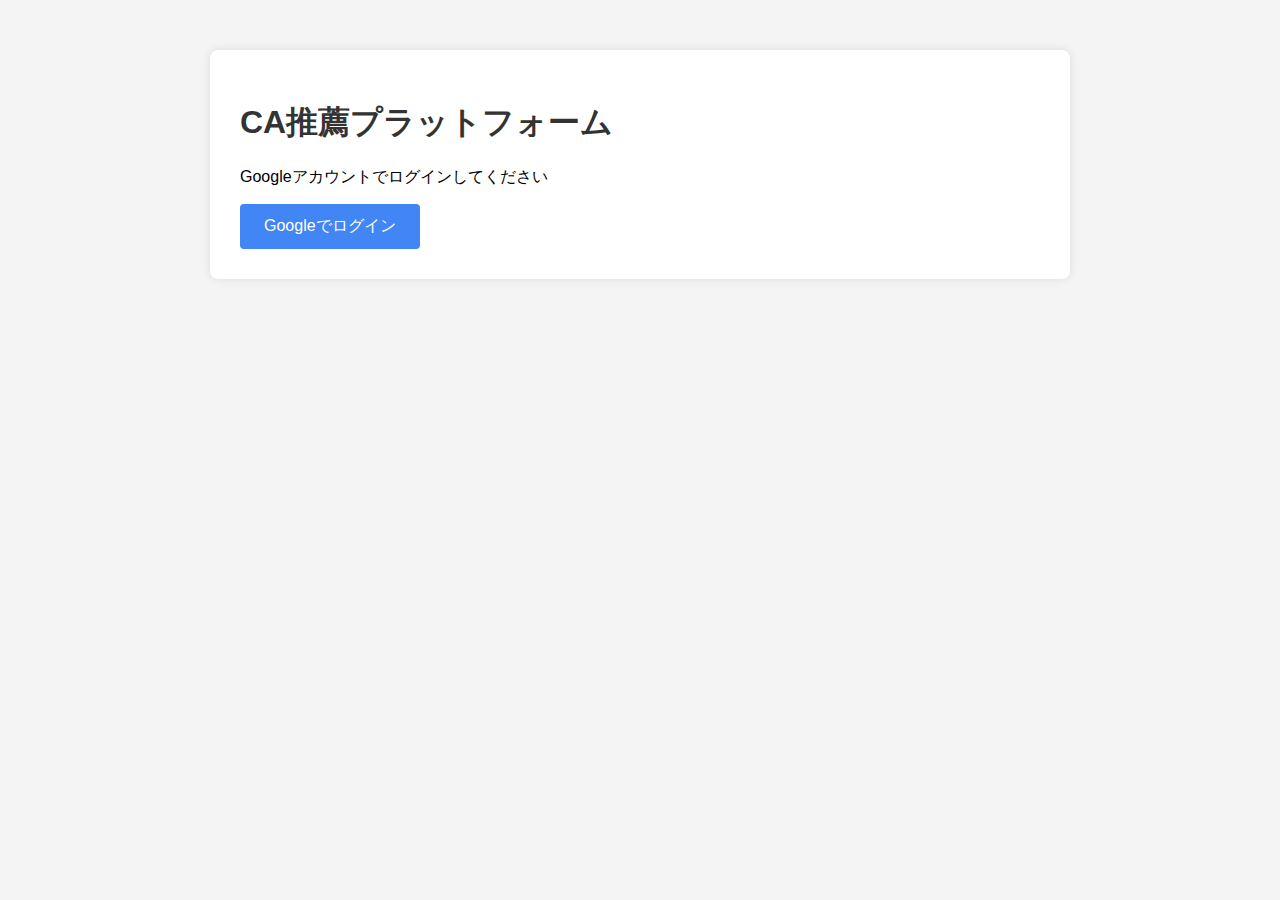
<file: index.html>
<!DOCTYPE html>
<html lang="ja">

<head>
    <meta charset="UTF-8">
    <title>CA推薦プラットフォーム - ログイン</title>
    <link rel="stylesheet" href="style.css">
</head>

<body>
    <div class="container">
        <h1>CA推薦プラットフォーム</h1>
        <p>Googleアカウントでログインしてください</p>
        <a href="jobseekers.html" class="google-login-button">Googleでログイン</a>
    </div>
</body>

</html>
</file>
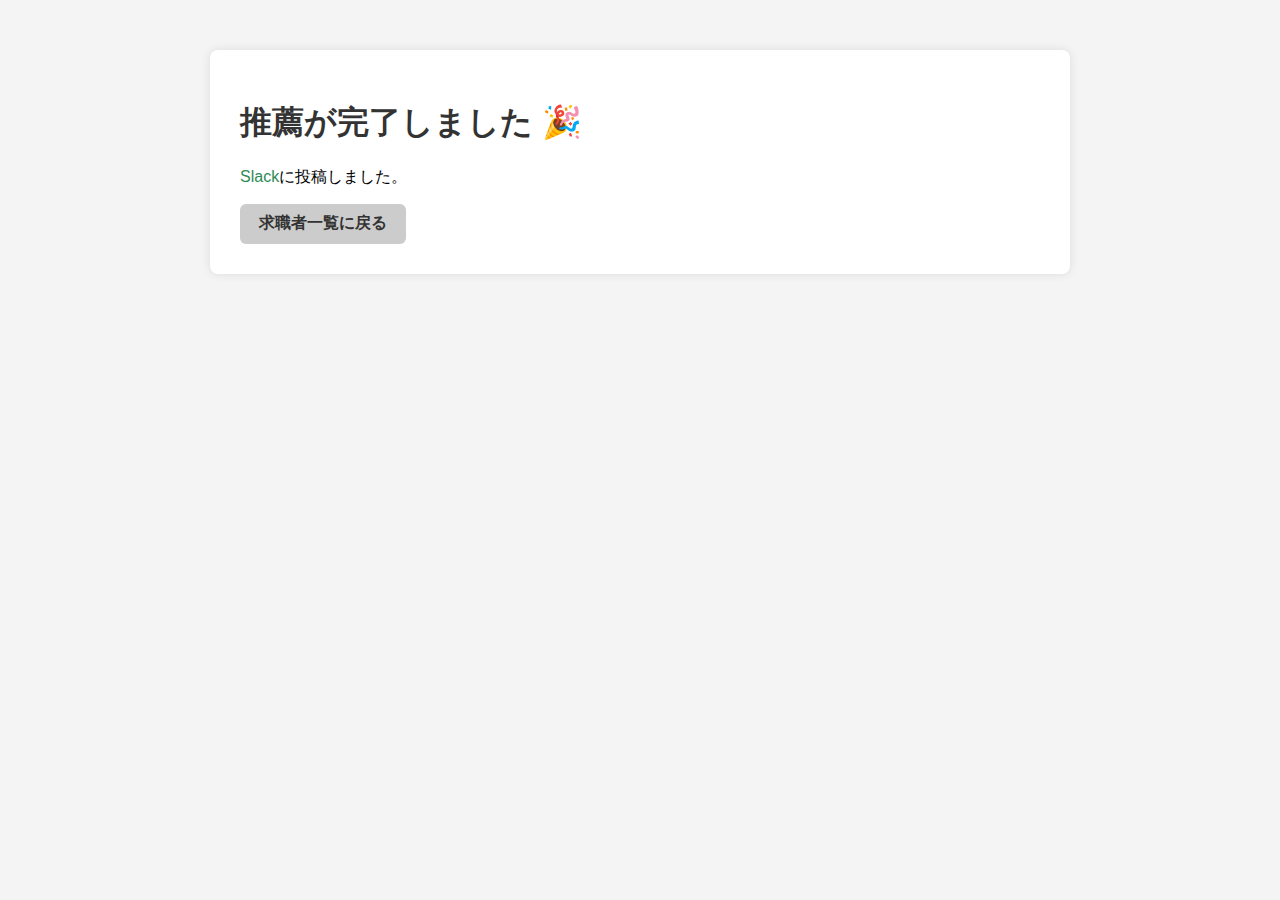
<file: complete.html>
<!DOCTYPE html>
<html lang="ja">
<head>
    <meta charset="UTF-8">
    <title>推薦完了 - CA推薦プラットフォーム</title>
    <link rel="stylesheet" href="style.css">
</head>
<body>
    <div class="container">
        <h1>推薦が完了しました 🎉</h1>
        <p><a href="#">Slack</a>に投稿しました。</p>
        <a href="jobseekers.html" style="display:inline-block; background:#ccc; color:#333; border:none; border-radius:6px; padding:0.6em 1.2em; font-size:1em; font-weight:bold; text-decoration:none;">求職者一覧に戻る</a>
    </div>
</body>
</html>
</file>
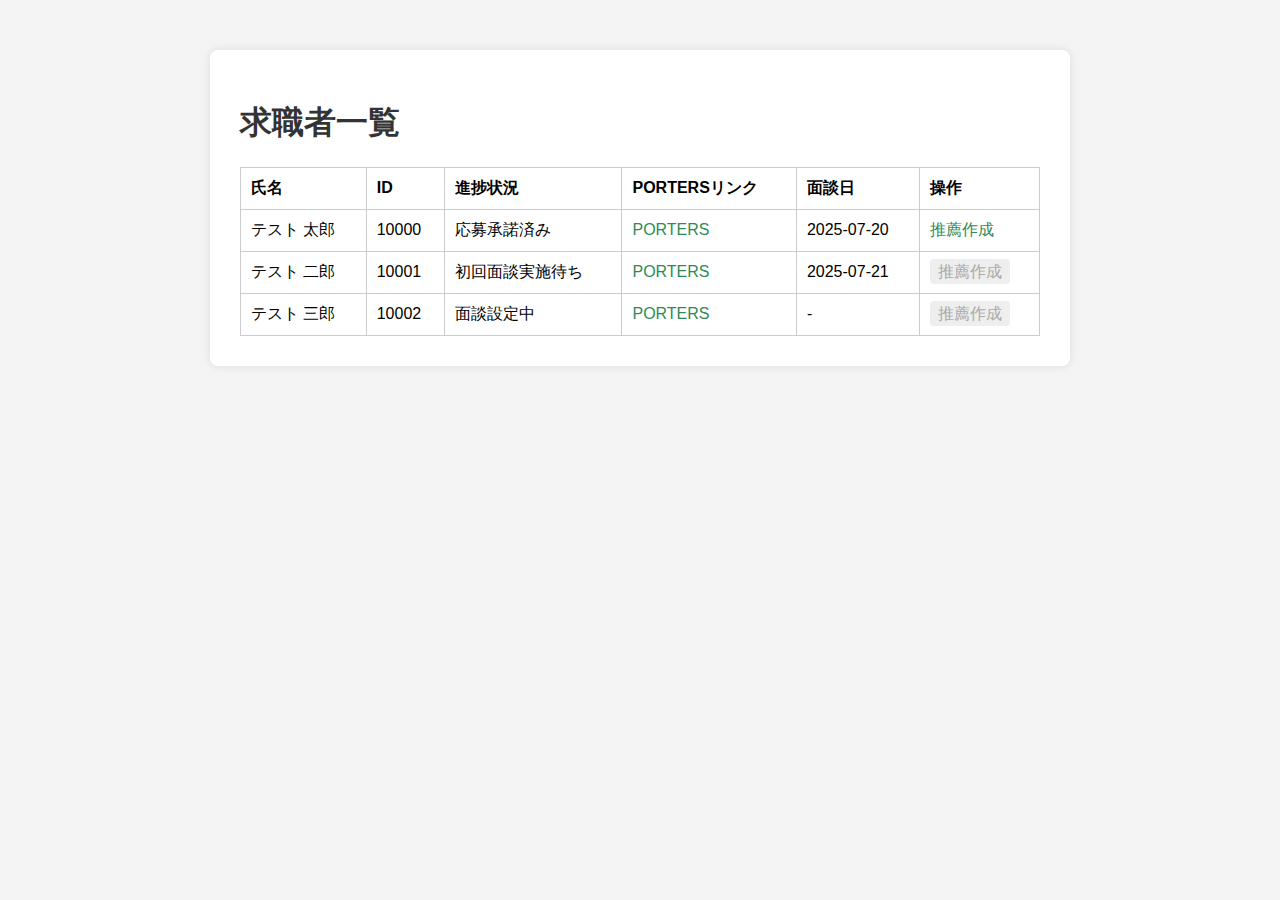
<file: jobseekers.html>
<!DOCTYPE html>
<html lang="ja">
<head>
    <meta charset="UTF-8">
    <title>求職者一覧 - CA推薦プラットフォーム</title>
    <link rel="stylesheet" href="style.css">
</head>
<body>
    <div class="container">
        <h1>求職者一覧</h1>
        <table>
            <thead>
                <tr>
                    <th>氏名</th>
                    <th>ID</th>
                    <th>進捗状況</th>
                    <th>PORTERSリンク</th>
                    <th>面談日</th>
                    <th>操作</th>
                </tr>
            </thead>
            <tbody>
                <tr>
                    <td>テスト 太郎</td>
                    <td>10000</td>
                    <td>応募承諾済み</td>
                    <td><a href="https://www.porters.jp/" target="_blank">PORTERS</a></td>
                    <td>2025-07-20</td>
                    <td><a href="recommendation.html">推薦作成</a></td>
                </tr>
                <tr>
                    <td>テスト 二郎</td>
                    <td>10001</td>
                    <td>初回面談実施待ち</td>
                    <td><a href="https://www.porters.jp/" target="_blank">PORTERS</a></td>
                    <td>2025-07-21</td>
                    <td>
                        <a href="#" class="disabled-link" tabindex="-1" aria-disabled="true"
                            style="pointer-events: none; color: #aaa; background: #eee; border-radius: 4px; padding: 4px 8px; text-decoration: none;">推薦作成
                        </a>
                    </td>
                </tr>
                <tr>
                    <td>テスト 三郎</td>
                    <td>10002</td>
                    <td>面談設定中</td>
                    <td><a href="https://www.porters.jp/" target="_blank">PORTERS</a></td>
                    <td>-</td>
                    <td>
                        <a href="#" class="disabled-link" tabindex="-1" aria-disabled="true"
                            style="pointer-events: none; color: #aaa; background: #eee; border-radius: 4px; padding: 4px 8px; text-decoration: none;">推薦作成
                        </a>
                    </td>
                </tr>
            </tbody>
        </table>
    </div>
</body>
</html>
</file>
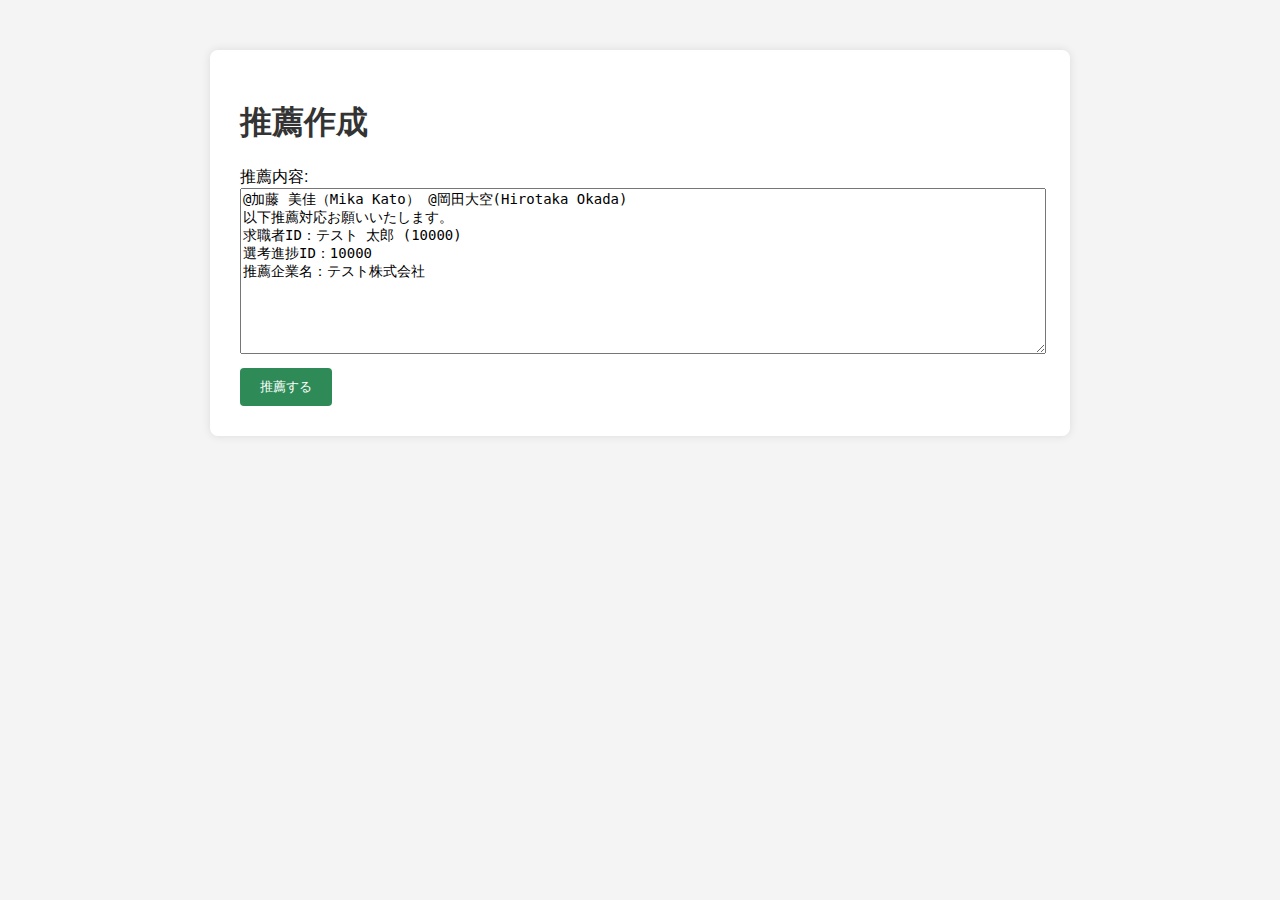
<file: recommendation.html>
<!DOCTYPE html>
<html lang="ja">
<head>
    <meta charset="UTF-8">
    <title>推薦作成 - CA推薦プラットフォーム</title>
    <link rel="stylesheet" href="style.css">
</head>
<body>
    <div class="container">
        <h1>推薦作成</h1>
        <form action="complete.html">
            <label for="recommendation">推薦内容:</label><br>
            <textarea id="recommendation" name="recommendation" rows="10" cols="80">
@加藤 美佳（Mika Kato） @岡田大空(Hirotaka Okada)
以下推薦対応お願いいたします。
求職者ID：テスト 太郎 (10000)
選考進捗ID：10000
推薦企業名：テスト株式会社
            </textarea><br>
            <button type="submit">推薦する</button>
        </form>
    </div>
</body>
</html>
</file>
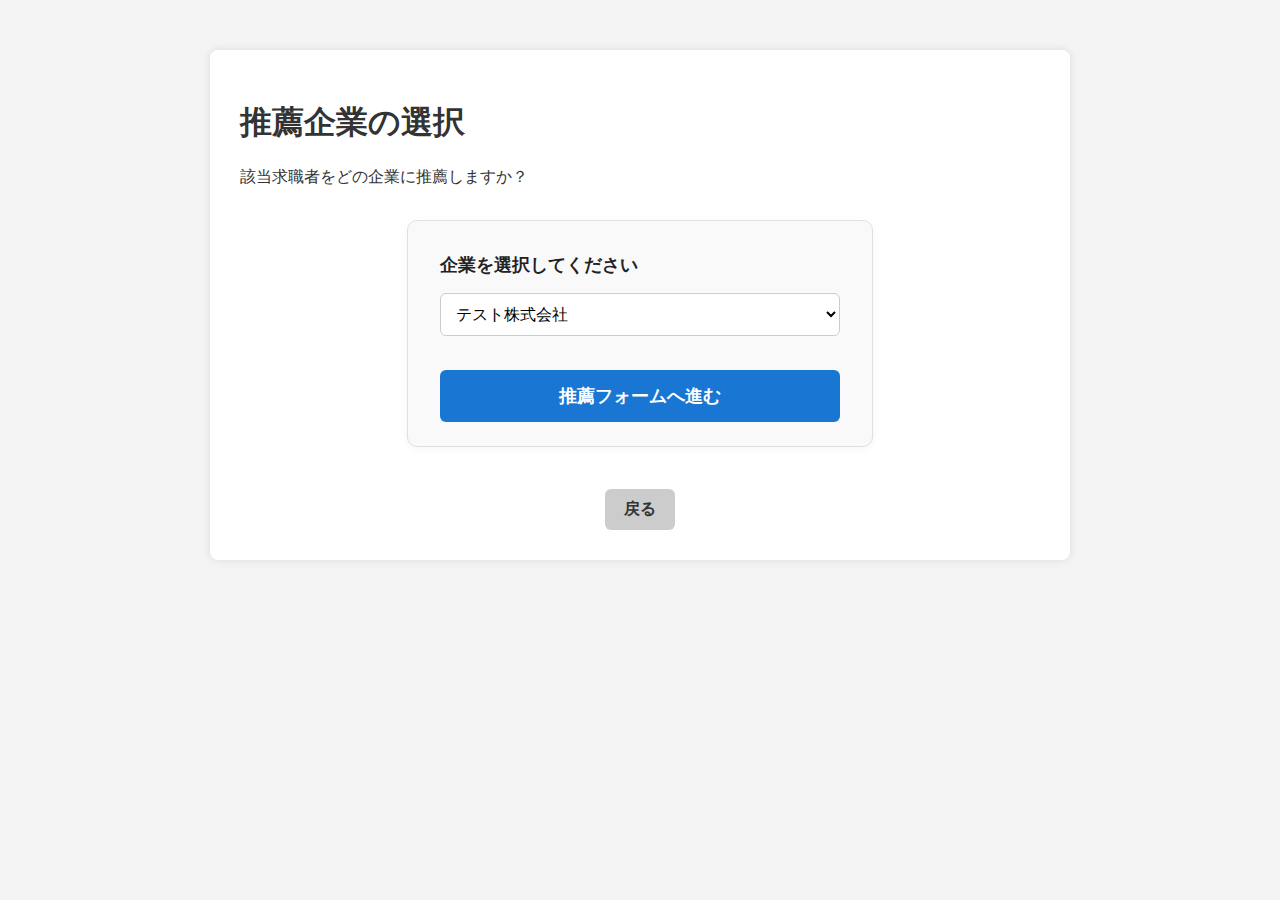
<file: select_company.html>
<!DOCTYPE html>
<html lang="ja">
<head>
    <meta charset="UTF-8">
    <title>推薦企業選択 - CA推薦プラットフォーム</title>
    <link rel="stylesheet" href="style.css">
</head>
<body>
    <div class="container">
        <h1>推薦企業の選択</h1>
        <p style="margin-bottom:2em; color:#333;">該当求職者をどの企業に推薦しますか？</p>
        <form action="recommendation.html" method="get" style="background:#f9f9f9; border:1px solid #e0e0e0; border-radius:10px; padding:2em 2em 1.5em 2em; max-width:400px; margin:0 auto 2em auto; box-shadow:0 2px 8px rgba(0,0,0,0.04);">
            <label for="company" style="font-weight:bold; font-size:1.1em; color:#222;">企業を選択してください</label><br>
            <select id="company" name="company" style="width:100%; padding:0.7em; margin:1em 0 1.5em 0; border-radius:6px; border:1px solid #ccc; font-size:1em; background:#fff;">
                <option value="テスト株式会社">テスト株式会社</option>
                <option value="サンプル株式会社">サンプル株式会社</option>
                <option value="デモ株式会社">デモ株式会社</option>
            </select>
            <button type="submit" style="width:100%; background:#1976d2; color:#fff; border:none; border-radius:6px; padding:0.8em 0; font-size:1.1em; font-weight:bold; cursor:pointer; transition:background 0.2s;">推薦フォームへ進む</button>
        </form>
        <div style="text-align:center; margin-top:1em;">
            <button type="button" onclick="history.back();" style="background: #ccc; color: #333; border: none; border-radius: 6px; padding: 0.6em 1.2em; font-size: 1em; font-weight: bold; cursor: pointer;">戻る</button>
        </div>
    </div>
</body>
</html>
</file>
<file: style.css>
body {
    font-family: 'Arial', sans-serif;
    background-color: #f4f4f4;
    margin: 0;
    padding: 0;
}

.container {
    max-width: 800px;
    margin: 50px auto;
    background: white;
    padding: 30px;
    border-radius: 8px;
    box-shadow: 0 0 10px rgba(0, 0, 0, 0.1);
}

h1 {
    color: #333;
}

.google-login-button {
    display: inline-block;
    background-color: #4285F4;
    color: white;
    padding: 12px 24px;
    border-radius: 4px;
    text-decoration: none;
    font-size: 16px;
}

table {
    width: 100%;
    border-collapse: collapse;
    margin-top: 20px;
}

table,
th,
td {
    border: 1px solid #ccc;
}

th,
td {
    padding: 10px;
    text-align: left;
}

textarea {
    width: 100%;
    font-size: 14px;
}

button {
    margin-top: 10px;
    padding: 10px 20px;
    background-color: #2E8B57;
    color: white;
    border: none;
    border-radius: 4px;
}

a {
    color: #2E8B57;
    text-decoration: none;
}
</file>
